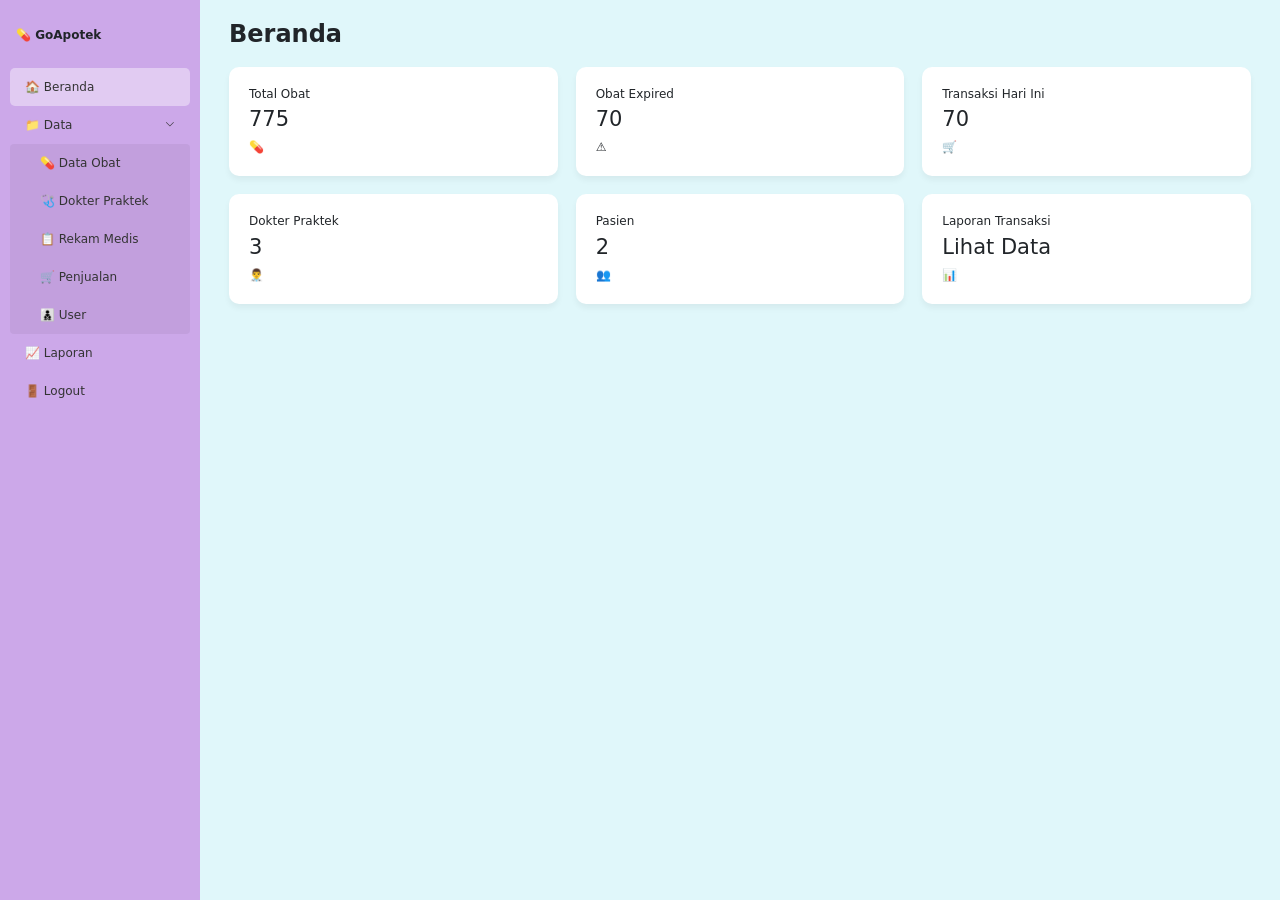
<file: index.html>
<!DOCTYPE html>
<html lang="id">
<head>
  <meta charset="UTF-8" />
  <meta name="viewport" content="width=device-width, initial-scale=1.0" />
  <title>Beranda - GoApotek</title>
  <link href="https://cdn.jsdelivr.net/npm/bootstrap@5.3.2/dist/css/bootstrap.min.css" rel="stylesheet">
  <link rel="stylesheet" href="https://cdn.jsdelivr.net/npm/bootstrap-icons@1.11.1/font/bootstrap-icons.css">
  
  <style>
    /* Dasar */
html, body {
    margin: 0;
    padding: 0;
    width: 100%;
    height: 100%;
    /* Mengunci agar tidak bisa ditarik/scroll */
    overflow: hidden;
    /* Mencegah pergerakan pada perangkat mobile */
    touch-action: none;
    /* Properti dasar Anda */
    background-color: #e0f7fa;
    font-size: 12px;
}
    
    /* Sidebar */
    .sidebar { position: fixed; top: 0; left: 0; width: 200px; height: 100vh; background-color: #cca8e9; padding: 20px 10px; z-index: 1000; }
    .sidebar a { display: block; padding: 10px 15px; text-decoration: none; color: #333; font-weight: 500; }
    .sidebar a:hover, .sidebar a.active { background: rgba(255,255,255,0.4); border-radius: 5px; }
    
    /* Layout Utama */
    .main-wrapper { margin-left: 200px; padding: 20px; }
    .container { max-width: 1140px; }
    
    /* Card Stat */
    .card-stat { padding: 20px; border-radius: 10px; border: none; box-shadow: 0 4px 6px rgba(0,0,0,0.05); transition: 0.3s; }
    .card-stat:hover { transform: translateY(-5px); box-shadow: 0 6px 12px rgba(0,0,0,0.1); }
  </style>
</head>
<body>

  <!-- Sidebar -->
  <nav class="sidebar">
    <div class="sidebar-logo mb-4 fw-bold p-2">💊 GoApotek</div>
    <a href="index.html" class="active">🏠 Beranda</a>
    
    <a href="#subMenuData" data-bs-toggle="collapse" class="d-flex justify-content-between align-items-center">
          <span>📁 Data</span>
          <i class="bi bi-chevron-down" style="font-size: 0.8rem;"></i>
        </a>
        
        <div class="collapse show" id="subMenuData" style="padding-left: 15px; background: rgba(0,0,0,0.05); border-radius: 4px;">
          <a href="dataobat.html">💊 Data Obat</a>
          <a href="dokterpraktek.html">🩺 Dokter Praktek</a>
          <a href="rekammedis.html">📋 Rekam Medis</a>
          <a href="Penjualan.html">🛒 Penjualan</a>
          <a href="user.html">🧑‍🧒‍🧒 User</a>
        </div>
  
        <a href="laporan.html">📈 Laporan</a>
        <a href="logout.html">🚪 Logout</a>
      </nav>

  <!-- Konten -->
  <main class="main-wrapper">
    <div class="container">
      <h2 class="fw-bold mb-4">Beranda</h2>

      <div class="row g-4">
        <!-- Card 1 -->
        <div class="col-md-4">
          <a href="dataobat.html" class="text-decoration-none text-dark">
            <div class="card card-stat h-100">
              <h6>Total Obat</h6><h3>775</h3><span>💊</span>
            </div>
          </a>
        </div>
        <!-- Card 2 -->
        <div class="col-md-4">
          <a href="expired.html" class="text-decoration-none text-dark">
            <div class="card card-stat h-100">
              <h6>Obat Expired</h6><h3>70</h3><span>⚠️</span>
            </div>
          </a>
        </div>
        <!-- Card 3 -->
        <div class="col-md-4">
          <a href="harian.html" class="text-decoration-none text-dark">
            <div class="card card-stat h-100">
              <h6>Transaksi Hari Ini</h6><h3>70</h3><span>🛒</span>
            </div>
          </a>
        </div>
        <!-- Card 4 -->
        <div class="col-md-4">
          <a href="dokterpraktek.html" class="text-decoration-none text-dark">
            <div class="card card-stat h-100">
              <h6>Dokter Praktek</h6><h3>3</h3><span>👨‍⚕️</span>
            </div>
          </a>
        </div>
        <!-- Card 5 -->
        <div class="col-md-4">
          <a href="riwayatkunjungan.html" class="text-decoration-none text-dark">
            <div class="card card-stat h-100">
              <h6>Pasien</h6><h3>2</h3><span>👥</span>
            </div>
          </a>
        </div>
        <!-- Card 6 -->
        <div class="col-md-4">
          <a href="laporan.html" class="text-decoration-none text-dark">
            <div class="card card-stat h-100">
              <h6>Laporan Transaksi</h6><h3>Lihat Data</h3><span>📊</span>
            </div>
          </a>
        </div>
      </div>
    </div>
  </main>

  <script src="https://cdn.jsdelivr.net/npm/bootstrap@5.3.2/dist/js/bootstrap.bundle.min.js"></script>
</body>
</html>
</file>
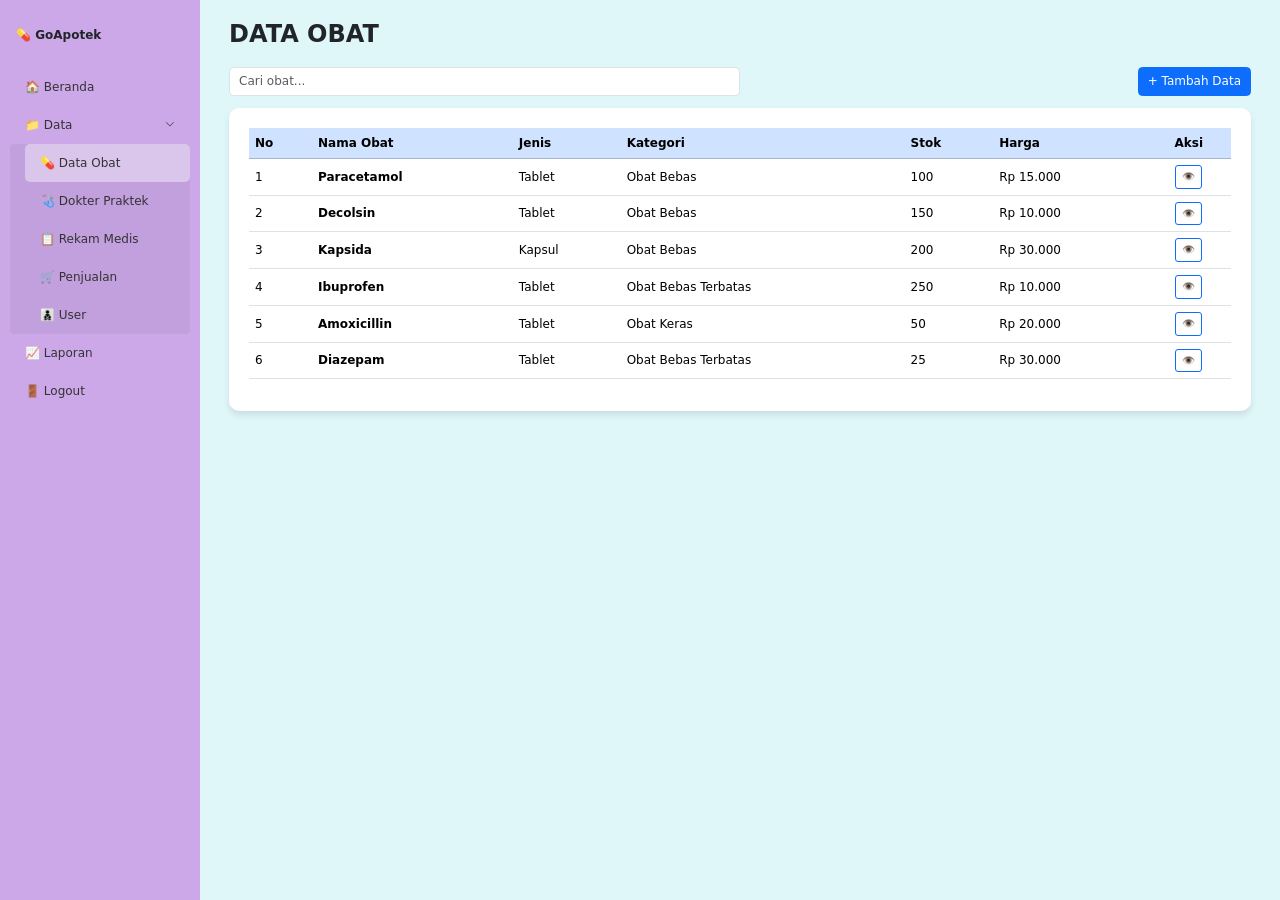
<file: dataobat.html>
<!DOCTYPE html>
<html lang="id">
<head>
  <meta charset="UTF-8" />
  <meta name="viewport" content="width=device-width, initial-scale=1.0" />
  <title>Data Obat - GoApotek</title>
  <link href="https://cdn.jsdelivr.net/npm/bootstrap@5.3.2/dist/css/bootstrap.min.css" rel="stylesheet">
  <link rel="stylesheet" href="https://cdn.jsdelivr.net/npm/bootstrap-icons@1.11.1/font/bootstrap-icons.css">
  <style>
   /* Dasar */
html, body {
    margin: 0;
    padding: 0;
    width: 100%;
    height: 100%;
    /* Mengunci agar tidak bisa ditarik/scroll */
    overflow: hidden;
    /* Mencegah pergerakan pada perangkat mobile */
    touch-action: none;
    /* Properti dasar Anda */
    background-color: #e0f7fa;
    font-size: 12px;
}
    .sidebar { position: fixed; top: 0; left: 0; width: 200px; height: 100vh; background-color: #cca8e9; padding: 20px 10px; z-index: 1000; }
    .sidebar a { display: block; padding: 10px 15px; text-decoration: none; color: #333; font-weight: 500; }
    .sidebar a:hover, .sidebar a.active { background: rgba(255,255,255,0.4); border-radius: 5px; }
    .main-wrapper { margin-left: 200px; padding: 20px; }
    .container { max-width: 1140px; }
    .table-container { background: white; padding: 20px; border-radius: 10px; box-shadow: 0 4px 6px rgba(0,0,0,0.1); }
  </style>
</head>
<body>

  <nav class="sidebar">
    <div class="sidebar-logo mb-4 fw-bold p-2">💊 GoApotek</div>
    <a href="index.html">🏠 Beranda</a>
    <a href="#subMenuData" data-bs-toggle="collapse" class="d-flex justify-content-between align-items-center" aria-expanded="true">
          <span>📁 Data</span>
          <i class="bi bi-chevron-down" style="font-size: 0.8rem;"></i>
        </a>
        
        <div class="collapse show" id="subMenuData" style="padding-left: 15px; background: rgba(0,0,0,0.05); border-radius: 4px;">
          <a href="dataobat.html" class="active">💊 Data Obat</a>
          <a href="dokterpraktek.html">🩺 Dokter Praktek</a>
          <a href="riwayatkunjungan.html">📋 Rekam Medis</a>
          <a href="Penjualan.html">🛒 Penjualan</a>
          <a href="user.html">🧑‍🧒‍🧒 User</a>
        </div>

        <a href="laporan.html">📈 Laporan</a>
        <a href="logout.html">🚪 Logout</a>
      </nav>

  <main class="main-wrapper">
    <div class="container">
      <h2 class="fw-bold mb-4">DATA OBAT</h2>
      
      <div class="d-flex justify-content-between mb-3">
        <input id="searchInput" class="form-control w-50" type="search" placeholder="Cari obat...">
        <a href="tambahdata.html" class="btn btn-primary">+ Tambah Data</a>
      </div>

      <div class="table-container">
        <table id="obatTable" class="table table-hover align-middle">
          <thead class="table-primary">
            <tr>
              <th>No</th>
              <th>Nama Obat</th>
              <th>Jenis</th>
              <th>Kategori</th>
              <th>Stok</th>
              <th>Harga</th>
              <th class="text-center">Aksi</th>
            </tr>
          </thead>
          <tbody>
            <tr><td>1</td><td><strong>Paracetamol</strong></td><td>Tablet</td><td>Obat Bebas</td><td>100</td><td>Rp 15.000</td><td class="text-center"><a href="detailobat.html" class="btn btn-sm btn-outline-primary">👁️</a></td></tr>
            <tr><td>2</td><td><strong>Decolsin</strong></td><td>Tablet</td><td>Obat Bebas</td><td>150</td><td>Rp 10.000</td><td class="text-center"><a href="detailobat2.html" class="btn btn-sm btn-outline-primary">👁️</a></td></tr>
            <tr><td>3</td><td><strong>Kapsida</strong></td><td>Kapsul</td><td>Obat Bebas</td><td>200</td><td>Rp 30.000</td><td class="text-center"><a href="detailobat3.html" class="btn btn-sm btn-outline-primary">👁️</a></td></tr>
            <tr><td>4</td><td><strong>Ibuprofen</strong></td><td>Tablet</td><td>Obat Bebas Terbatas</td><td>250</td><td>Rp 10.000</td><td class="text-center"><a href="detailobat4.html" class="btn btn-sm btn-outline-primary">👁️</a></td></tr>
            <tr><td>5</td><td><strong>Amoxicillin</strong></td><td>Tablet</td><td>Obat Keras</td><td>50</td><td>Rp 20.000</td><td class="text-center"><a href="detailobat5.html" class="btn btn-sm btn-outline-primary">👁️</a></td></tr>
            <tr><td>6</td><td><strong>Diazepam</strong></td><td>Tablet</td><td>Obat Bebas Terbatas</td><td>25</td><td>Rp 30.000</td><td class="text-center"><a href="detailobat6.html" class="btn btn-sm btn-outline-primary">👁️</a></td></tr>
          </tbody>
        </table>
      </div>
    </div>
  </main>
  
  <script src="https://cdn.jsdelivr.net/npm/bootstrap@5.3.2/dist/js/bootstrap.bundle.min.js"></script>
  <script>
    document.getElementById("searchInput").addEventListener("keyup", function () {
      const input = this.value.toLowerCase();
      document.querySelectorAll("#obatTable tbody tr").forEach(row => {
        row.style.display = row.innerText.toLowerCase().includes(input) ? "" : "none";
      });
    });
  </script>
</body>
</html>
</file>
